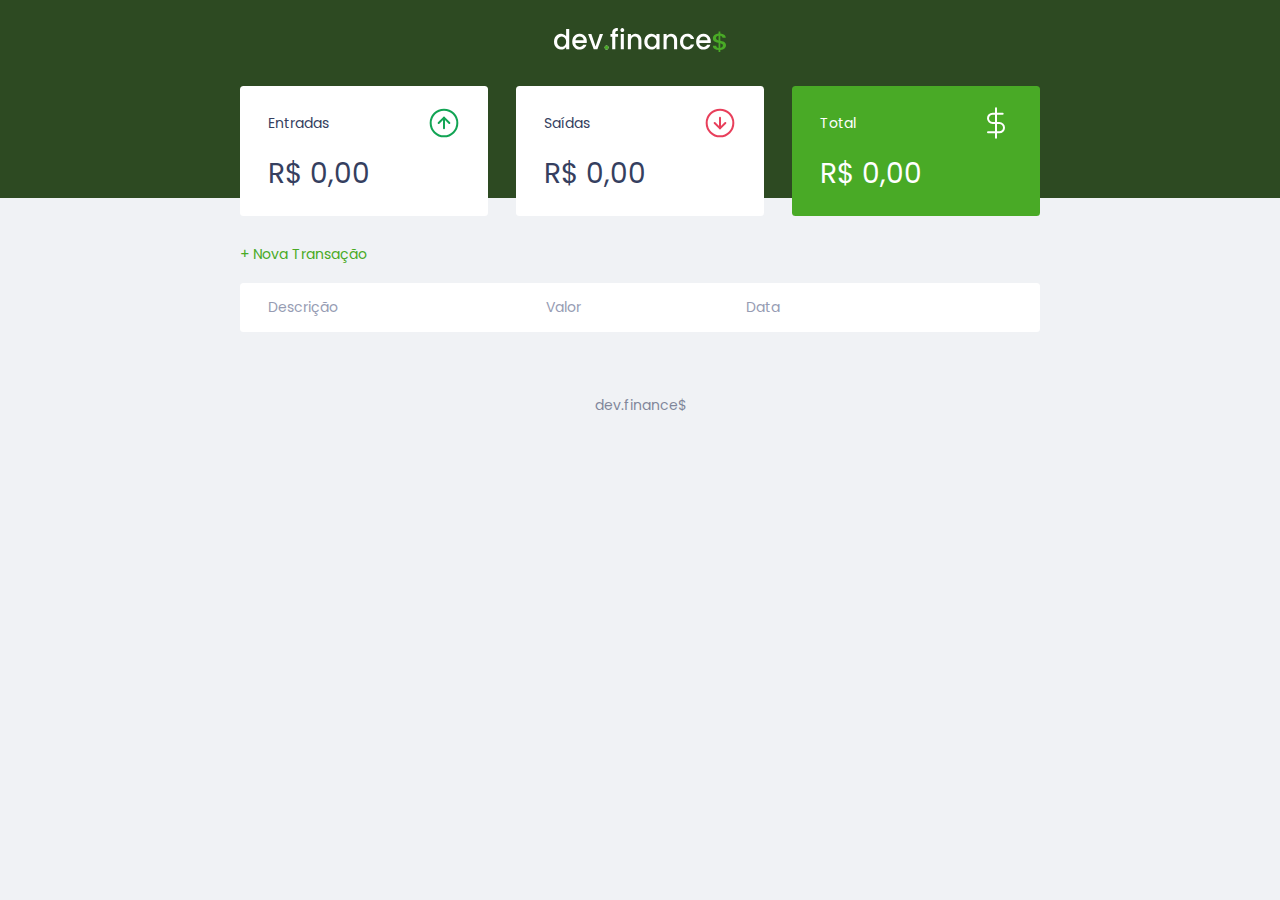
<file: desafio-rocket/index.html>
<!DOCTYPE html>
<html lang="pt-br">
  <head>
    <meta charset="UTF-8" />
    <meta name="viewport" content="width=device-width, initial-scale=1.0" />
    <title>dev.finance$</title>

    <link rel="stylesheet" href="./style.css" />
    <link rel="preconnect" href="https://fonts.gstatic.com" />
    <link
      href="https://fonts.googleapis.com/css2?family=Poppins:ital,wght@0,100;0,400;0,700;1,100;1,400;1,700&display=swap"
      rel="stylesheet"
    />
  </head>
  <body>
    <header>
      <img src="./assets/assets/logo.svg" alt="Logo Dev Finance" />
    </header>

    <main class="container">
      <section id="balance">
        <h2 class="sr-only">Balanço</h2>

        <div class="card">
          <h3>
            <span> Entradas </span>
            <img src="./assets/assets/income.svg" alt="Image de entradas" />
          </h3>
          <p id="incomeDisplay">R$ 0,00</p>
        </div>

        <div class="card">
          <h3>
            <span> Saídas </span>
            <img src="./assets/assets/expense.svg" alt="Image de saídas" />
          </h3>
          <p id="expenseDisplay">R$ 0,00</p>
        </div>

        <div class="card total">
          <h3>
            <span> Total </span>
            <img src="./assets/assets/total.svg" alt="Image de total" />
          </h3>
          <p id="totalDisplay">R$ 0,00</p>
        </div>
      </section>

      <section id="transaction">
        <h2 class="sr-only">Transações</h2>

        <a href="#" onclick="Modal.open()" class="button new"
          >+ Nova Transação</a
        >

        <table id="data-table">
          <thead>
            <tr>
              <th>Descrição</th>
              <th>Valor</th>
              <th>Data</th>
              <th></th>
            </tr>
          </thead>
          <tbody></tbody>
        </table>
      </section>
    </main>

    <div class="modal-overlay">
      <div class="modal">
        <div id="form">
          <h2>Nova Transação</h2>
          <form action="" onsubmit="Form.submit(event)">
            <div class="input-group">
              <label class="sr-only" for="description">Descrição</label>
              <input
                type="text"
                id="description"
                name="description"
                placeholder="Descrição"
              />
            </div>

            <div class="input-group">
              <label class="sr-only" for="amount">Valor</label>
              <input
                type="number"
                step="0.01"
                id="amount"
                name="amount"
                placeholder="0,00"
              />
              <small class="help"
                >Use o sinal - (negativo) para despesas e , (vírgula) para casas
                decimais</small
              >
            </div>

            <div class="input-group">
              <label class="sr-only" for="date">Data</label>
              <input type="date" id="date" name="date" />
            </div>

            <div class="input-group actions">
              <a onclick="Modal.close()" href="#" class="button cancel"
                >Cancelar</a
              >
              <button>Salvar</button>
            </div>
          </form>
        </div>
      </div>
    </div>

    <footer><p>dev.finance$</p></footer>

    <script src="./script.js"></script>
  </body>
</html>
</file>
<file: desafio-rocket/style.css>
/* Global ========================*/
:root {
  --dark-blue: #363f5f;
  --green: #49aa26;
  --light-green: #3dd705;
  --red: #e92929;
}
* {
  margin: 0;
  padding: 0;
  box-sizing: border-box;
}

html {
  font-size: 93.75%; /* 15px, padrão do navegador é 16px */
}

body {
  background: #f0f2f5;
  font-family: "Poppins", sans-serif;
}

.sr-only {
  position: absolute;
  width: 1px;
  height: 1px;
  padding: 0px;
  margin: -1px;
  overflow: hidden;
  clip: rect(0, 0, 0, 0);
  white-space: nowrap;
  border-radius: 0;
}
/* esse 'trick' (truque) é usado para manter os titulos para os leitores de tela (acessibilidade) e esconder na página, pra quem olha */

.container {
  width: min(90vw, 800px);
  margin: auto;
}
/* Titles ======================*/
h2 {
  margin-top: 3.2rem;
  margin-bottom: 0.8rem;
  color: var(--dark-blue);
  font-weight: normal;
}
/* Links and Buttons====================*/

a {
  color: var(--green);
  text-decoration: none;
}

a:hover {
  color: var(--light-green);
}
button {
  width: 100%;
  height: 50px;
  border: none;
  color: white;
  background-color: var(--green);
  padding: 0;
  border-radius: 0.25rem;
  cursor: pointer;
}

button:hover {
  background-color: var(--light-green);
}
.button.new {
  display: inline-block;
  margin-bottom: 0.8rem;
}
.button.cancel {
  color: var(--red);
  border: 2px var(--red) solid;
  border-radius: 0.25rem;
  height: 50px;
  display: flex;
  align-items: center;
  justify-content: center;
  opacity: 0.6;
}
.button.cancel:hover {
  opacity: 1;
}

/* Header ======================*/
header {
  background: #2d4a22;
  padding: 2rem 0 10rem;
  text-align: center;
}

#logo {
  color: #fff;
  font-weight: 100;
}

/* Balance ======================*/

#balance {
  margin-top: -8rem;
}

#balance h2 {
  color: white;
  margin-top: 0;
}
/* Cards ======================*/

.card {
  background: white;
  padding: 1.5rem 2rem;
  border-radius: 0.25rem;
  margin-bottom: 2rem;

  color: var(--dark-blue);
}

.card h3 {
  font-weight: normal;
  font-size: 1rem;
  display: flex;
  align-items: center;
  justify-content: space-between;
}

.card p {
  font-size: 2rem;
  line-height: 3rem;

  margin-top: 1rem;
}

.card.total {
  background: var(--green);
  color: white;
}
/* Table ======================*/
#transaction {
  display: block;
  width: 100%;
  overflow-x: auto;
}
#data-table {
  width: 100%;
  border-spacing: 0 0.5rem;
  color: #969cb3;
}
table thead th {
  background: white;
  font-weight: normal;
  padding: 1rem 2rem;
  text-align: left;
}
table td {
  background: white;
  padding: 1rem 2rem;
}
table tbody tr {
  opacity: 0.7;
}
table tbody tr:hover {
  opacity: 1;
}
table thead tr th:first-child,
table tbody tr td:first-child {
  border-radius: 0.25rem 0 0 0.25rem;
}

table thead tr th:last-child,
table tbody tr td:last-child {
  border-radius: 0 0.25rem 0.25rem 0;
}

td.description {
  color: var(--dark-blue);
}
td.income {
  color: #12a454;
}
td.expense {
  color: #e92929;
}
/* Modal ======================*/
.modal-overlay {
  width: 100%;
  height: 100%;
  background-color: rgba(0, 0, 0, 0.7);
  position: fixed;
  top: 0;
  display: flex;
  align-items: center;
  justify-content: center;
  opacity: 0;
  visibility: hidden;
  z-index: 999;
}
.modal-overlay.active {
  opacity: 1;
  visibility: visible;
}

.modal {
  background: #f0f2f5;
  padding: 2.4rem;
  position: relative;
  z-index: 1;
}
/* Form ======================*/
#form {
  max-width: 500px;
}

#form h2 {
  margin-top: 0;
}

input {
  border: none;
  border-radius: 0.2rem;
  padding: 0.8rem;
  width: 100%;
}

.input-group {
  margin-top: 0.8rem;
}

.input-group small {
  opacity: 0.4;
}

.input-group.actions {
  display: flex;
  justify-content: space-between;
  align-items: center;
}

.input-group.actions .button,
.input-group.actions button {
  width: 48%;
}

/* Footer ======================*/
footer {
  text-align: center;
  padding: 4rem 0 2rem;
  color: var(--dark-blue);
  opacity: 0.6;
}

/* Responsive ======================*/
@media (min-width: 800px) {
  html {
    font-size: 87.5%;
  }

  #balance {
    display: grid;
    grid-template-columns: 1fr 1fr 1fr;
    gap: 2rem;
  }
}
</file>
